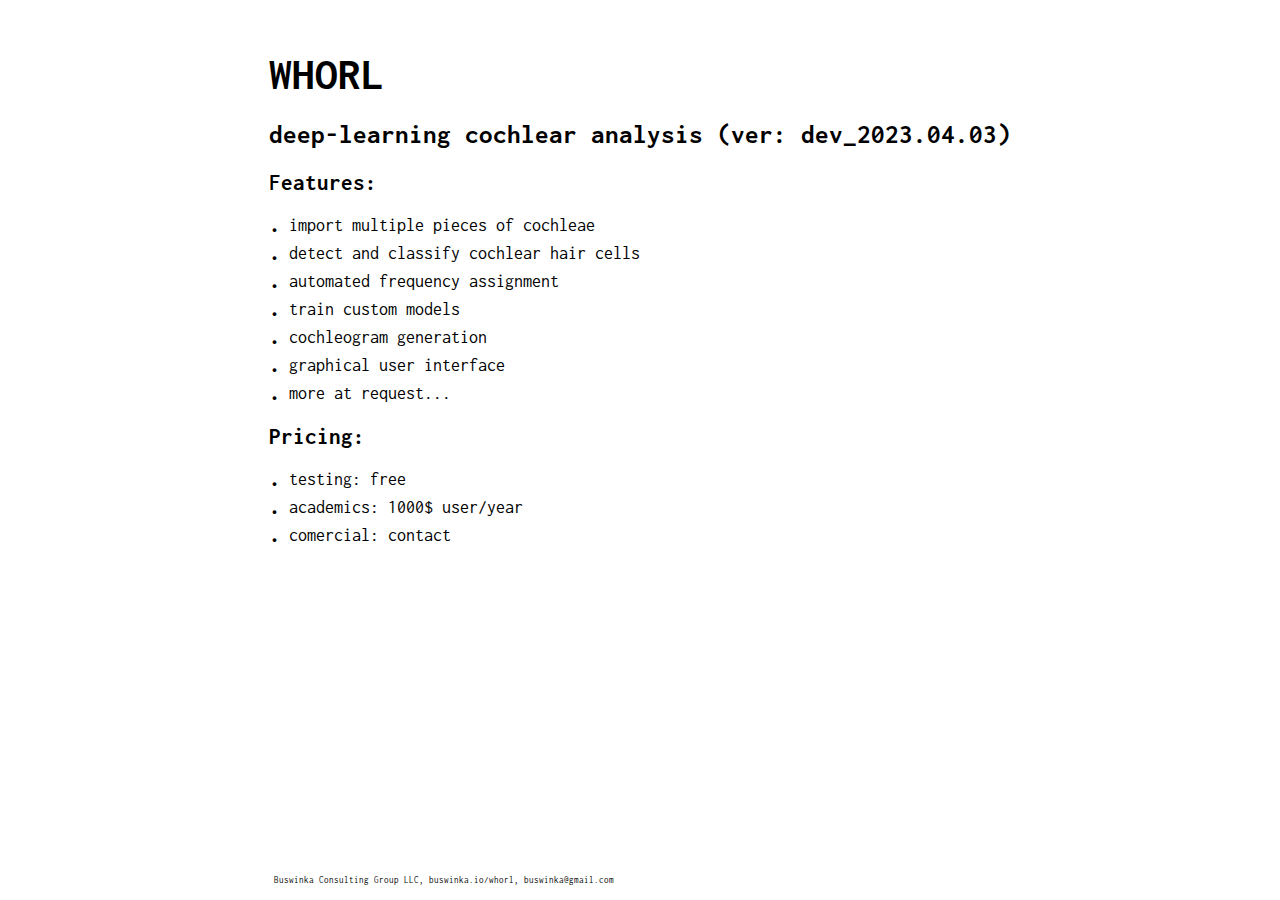
<file: index.html>
<!DOCTYPE html>
<html>
<link href="https://fonts.googleapis.com/css2?family=Inconsolata:wght@500&family=Source+Code+Pro:wght@300;500&display=swap" rel="stylesheet">
<head>
  <title>WHORL_app</title>
  <style>
    /* Add some basic styles to make the page look nice */
    body {
      font-family: 'Inconsolata', monospace;
      margin: 0;
      padding: 0;
      display: flex;
      flex-direction: column;
    }
    .container {
      max-width: 800px;
      margin: 0 auto;
      padding: 50px 50px;
    }

    h1 {
      font-size: max(5vh, 25px);
      margin: 0 0 20px;
    }
    h2 {
      font-size: max(3vh, 15px);
    }
    h3 {
      font-size: max(2.5vh, 13px);
    }

    ul {
      list-style: none;
      margin: 0;
      padding: 0;
    }

    li {
      margin: 10px 0;
      padding-left: 20px;
      position: relative;
      font-size: max(2vh, 10px);
    }

    li:before {
      content: '\2022';
      position: absolute;
      left: 0;
      top: 2px;
      font-size: 1.2em;
    }
    .info {
      font-size: max(1vh, 8px);
      margin: 10px auto;
      padding: 5px 5px;
      position: absolute;
      bottom: 0;
      background-color: #ffffff;
      width: 100vw;
      /*width: 100%;*/
    }

    /*.info p {*/
    /*  align-self: flex-end;*/
    /*}*/
    @media screen and (max-height: calc(100vh - 40px)) {
      .info {
        display: none;
      }
    }

  </style>
</head>
<body>
<div class="container">
  <h1>WHORL</h1>
  <h2>deep-learning cochlear analysis (ver: dev_2023.04.03)</h2>
  <h3>Features:</h3>
  <ul>
    <li>import multiple pieces of cochleae</li>
    <li>detect and classify cochlear hair cells</li>
    <li>automated frequency assignment</li>
    <li>train custom models</li>
    <li>cochleogram generation</li>
    <li>graphical user interface</li>
    <li>more at request...</li>
  </ul>
  <h3>Pricing:</h3>
  <ul>
    <li>testing: free</li>
    <li>academics: 1000$ user/year</li>
    <li>comercial: contact</li>
  </ul>
  <p class="info">
    Buswinka Consulting Group LLC, buswinka.io/whorl, buswinka@gmail.com
  </p>

</div>
</body>
</html>
</file>
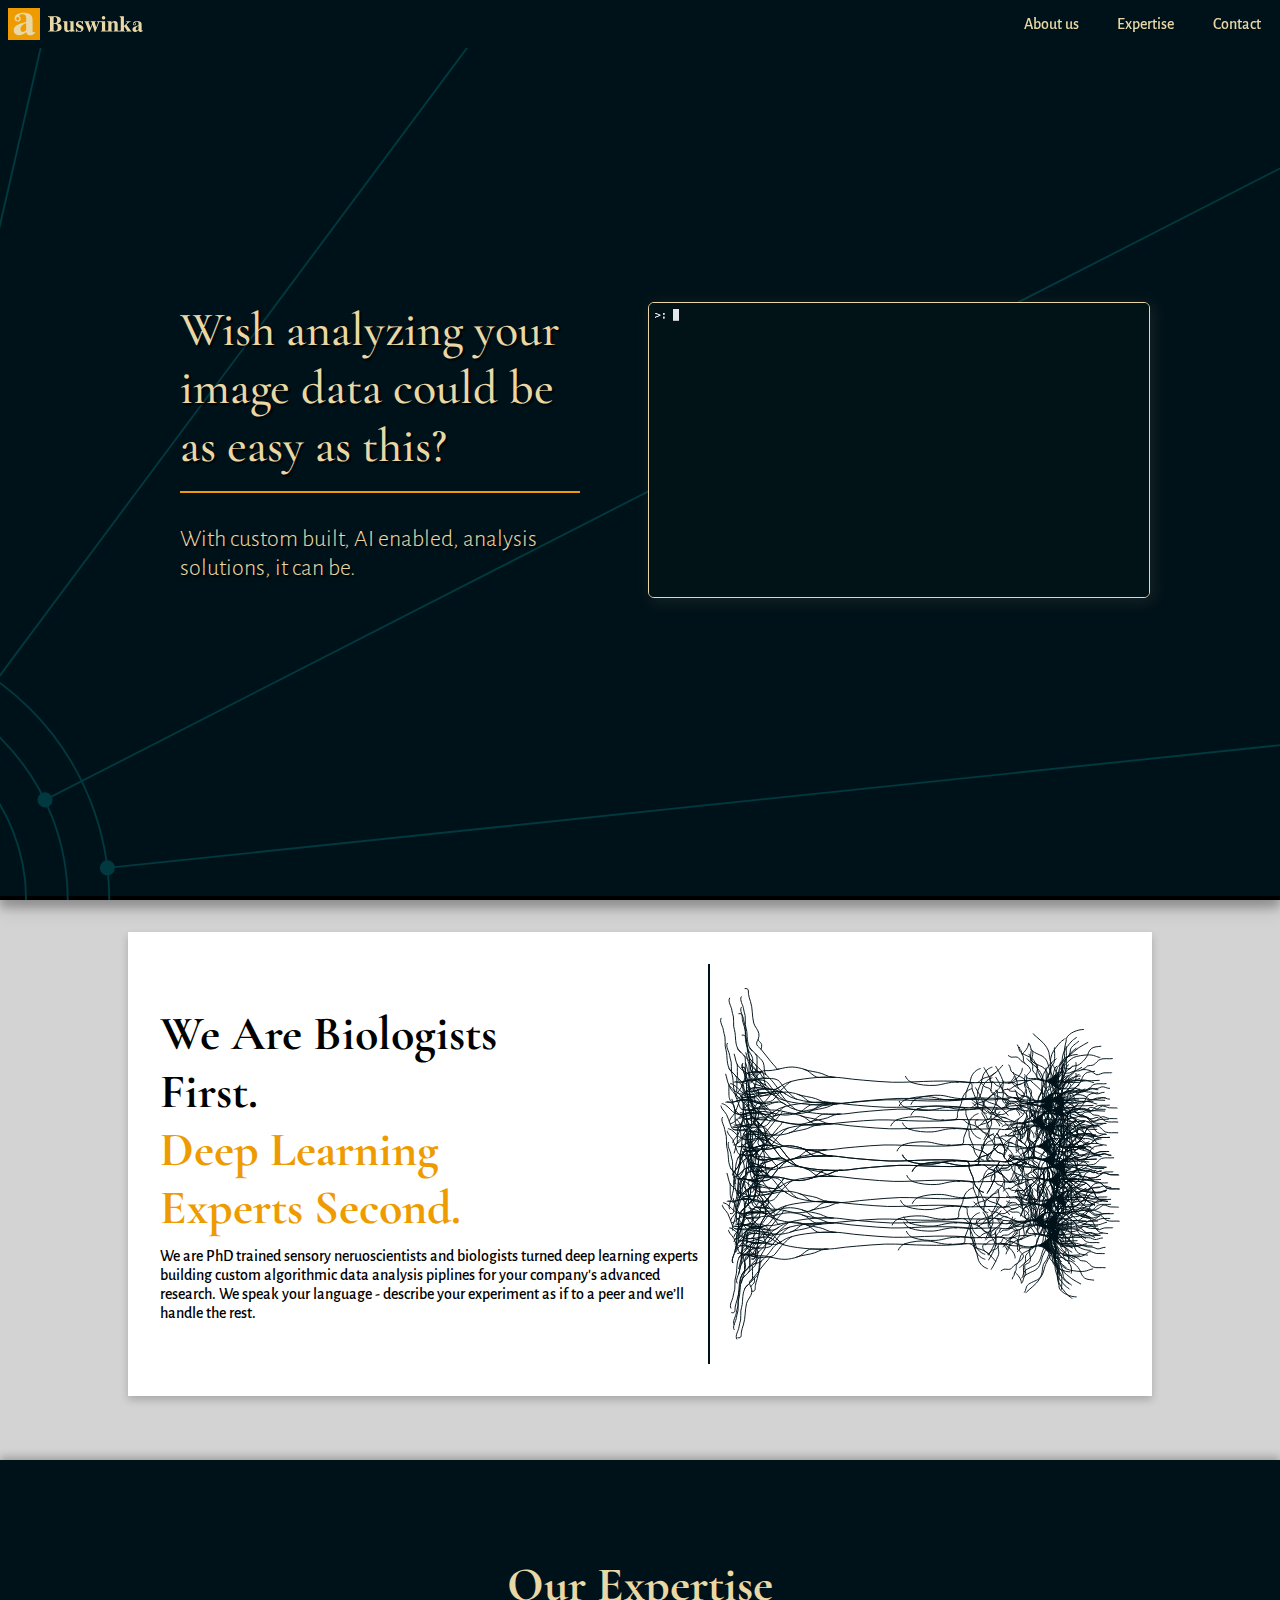
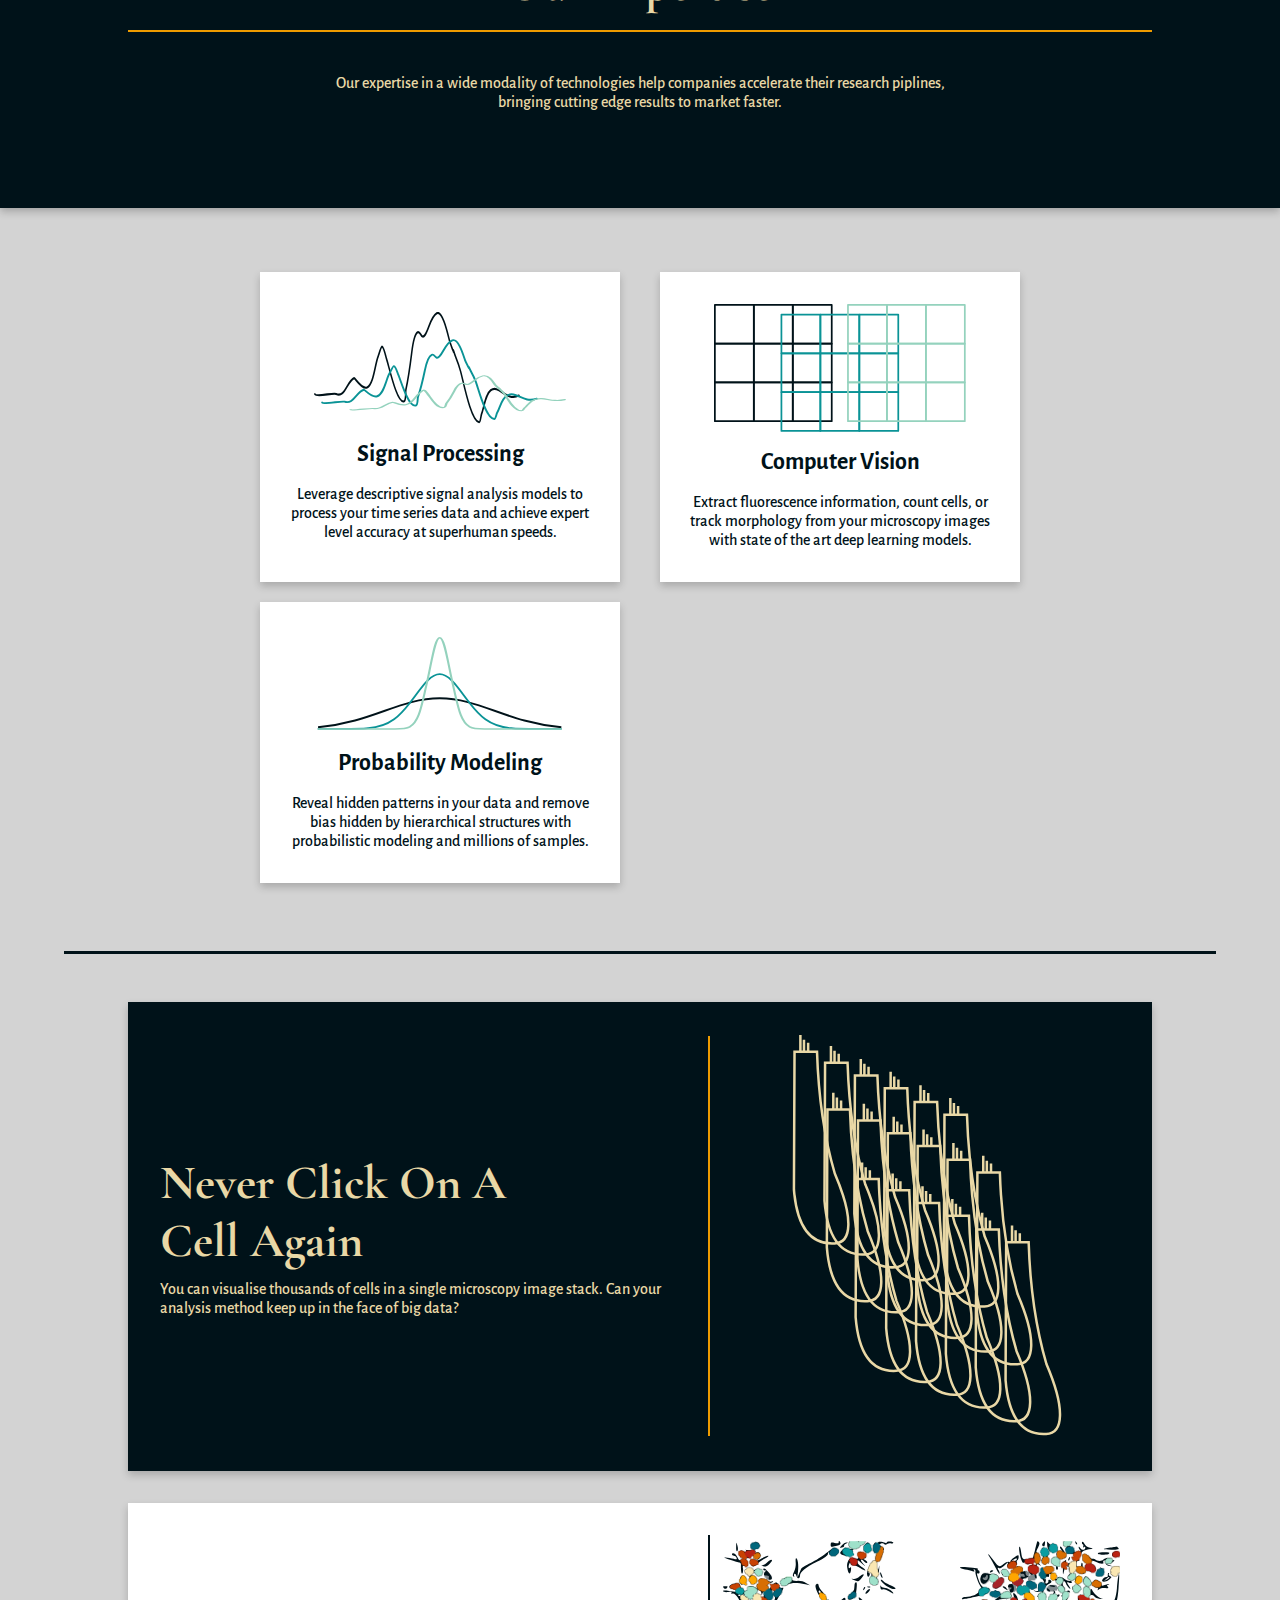
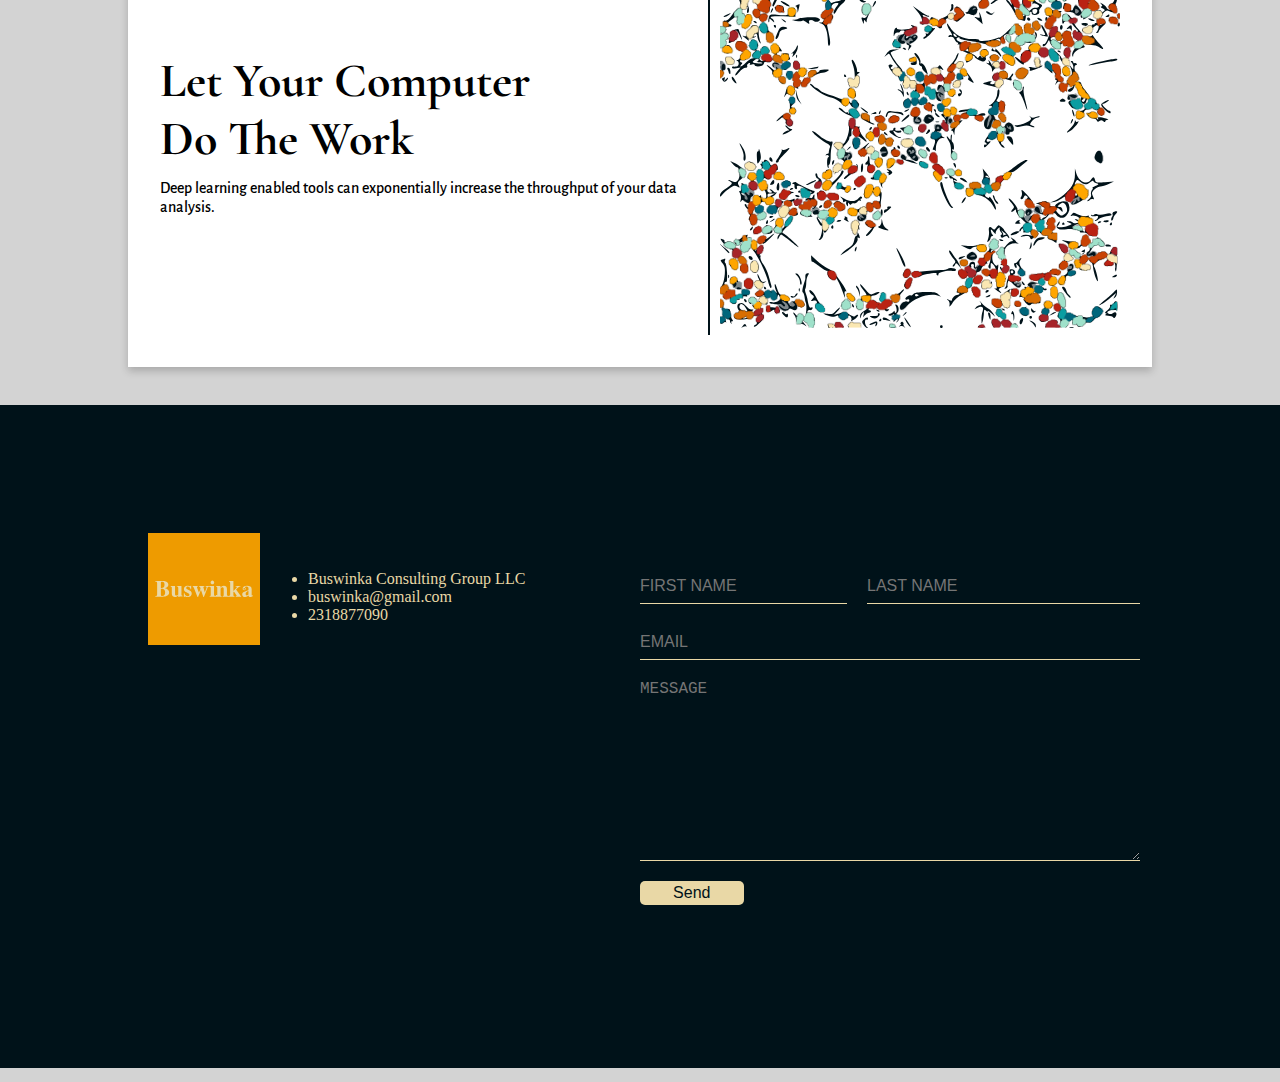
<file: _index.html>
<!DOCTYPE html>
<html lang="en">
<head>
    <meta charset="UTF-8">
    <meta name="Buswinka Consulting Group LLC is a leading biological data solutions firm located in Boston Massachusetts.">
    <title>Buswinka</title>
    <link rel="stylesheet" href="styles.css">
    <style>
        @import url('https://fonts.googleapis.com/css2?family=Poppins:ital,wght@0,300;0,500;1,200&display=swap');
        @import url('https://fonts.googleapis.com/css2?family=Gelasio&family=Poppins:ital,wght@0,300;0,500;1,200&display=swap');
        @import url('https://fonts.googleapis.com/css2?family=Alegreya+Sans:ital,wght@0,300;0,400;0,500;0,700;0,800;0,900;1,100;1,300;1,400;1,500;1,700;1,800;1,900&family=Cormorant+Garamond:ital,wght@0,300;0,400;0,500;0,600;0,700;1,300;1,400;1,500;1,600;1,700&family=Gelasio&display=swap');    </style>

</head>

<body>
    <header id="header">
        <a href="#header">
            <img src="./images/logo_a.svg" alt="Simple Company Logo">
        </a>
        <a href="#header">
            <img src="./images/name.svg" alt="Simple Company Logo" id="name_logo">
        </a>
        <ul>
            <li><a href="#about_us">About us</a></li>
            <li><a href="#expertise">Expertise</a></li>
            <li><a href="#footer_container">Contact</a></li>
        </ul>
    </header>

    <div class="splash_screen">
        <div class="splash_screen_card">
            <h1>
                Wish analyzing your image data could be as easy as this?
            </h1>
            <div class="splash_screen_divider"></div>
            <p>
                With custom built, AI enabled, analysis solutions, it can be.
            </p>
        </div>
        <video src="./images/recording.mp4" autoplay></video>
    </div>

    <div class="card" id="about_us">
        <div class="text_container">
            <h1>
                We Are Biologists First. <br>
                <span>Deep Learning Experts Second.</span>
            </h1>
            <p>We are PhD trained sensory neruoscientists and biologists turned deep learning experts building custom algorithmic data analysis piplines for your company's advanced research. We speak your language
                - describe your experiment as if to a peer and we’ll handle the rest. </p>
        </div>
        <div class="divider"></div>
        <img src="./images/neuron2.svg" alt="">
    </div>

    <div class="statement_box" id="expertise">
        <h1>
            Our Expertise
        </h1>
        <div class="splash_screen_divider"></div>
        <p>
            Our expertise in a wide modality of technologies help companies accelerate their
            research piplines, bringing cutting edge results to market faster.
        </p>
    </div>

    <div class="technologies">
        <div class="tech_card">
            <img src="./images/abr.svg" alt="ABR graphic" id="abr">
            <h1 id="title_a">Signal Processing</h1>
            <p id="p_a">
                Leverage descriptive signal analysis models to process your time series data
                and achieve expert level accuracy at superhuman speeds.
            </p>
        </div>

        <div class="tech_card">
            <img src="./images/conv.svg" alt="convolutions" id="conv">
            <h1 id="title_c">Computer Vision</h1>
            <p id="p_c">
                Extract fluorescence information, count cells, or track morphology from your microscopy
                images with state of the art deep learning models.
            </p>
        </div>
        <div class="tech_card">
            <img src="./images/prob.svg" alt="Probabilities" id="prob">
            <h1 id="title_p">Probability Modeling</h1>
            <p id="p_p">
                Reveal hidden patterns in your data and remove bias hidden by hierarchical structures
                with probabilistic modeling and millions of samples.
            </p>
        </div>
    </div>

    <div class="main_screen_divider"></div>

    <div class="card invert">
        <div class="text_container invert">
            <h1>Never Click On A Cell Again</h1>
            <p>You can visualise thousands of cells in a single microscopy image stack.
            Can your analysis method keep up in the face of big data?</p>
        </div>
        <div class="divider" style="background-color: #EE9B00;"></div>
        <img src="./images/haircells_inverted.svg" alt="Hek Cells">
    </div>

    <div class="card">
        <div class="text_container">
            <h1>Let Your Computer Do The Work</h1>
            <p>Deep learning enabled tools can exponentially
                increase the throughput of your data analysis. </p>
        </div>
        <div class="divider"></div>
        <img src="./images/hek_mask.svg" alt="Hek Cells">
    </div>




    <div id="footer_container">
        <footer class="footer">
            <img src="./images/Fulllogo.svg" alt="Full Logo of Company">
            <ul>
                <li>Buswinka Consulting Group LLC</li>
                <li>buswinka@gmail.com</li>
                <li>2318877090</li>
            </ul>
        </footer>
        <form
                id="my-form"
                method="POST"
                action="https://script.google.com/macros/s/AKfycbwxIlugVjKHbEyPE7nr4KsoVBnTcZQW58TA55DINesKttzhm5eB65NtT7aO-EF8GwOA6g/exec"
        >
            <input name="Firstname" type="firstname" placeholder="FIRST NAME" id="firstname" required>
            <input name="Lastname" type="lastname" placeholder="LAST NAME" id="lastname" required>
            <input name="Email" type="email" placeholder="EMAIL" id="email" required>
            <textarea name="Message" type="message" id="message" cols="30" rows="10" placeholder="MESSAGE"></textarea>
            <button type="submit">Send</button>
        </form>

    </div>

</body>
<script defer>
    window.addEventListener("load", function() {
        const form = document.getElementById('my-form');
        form.addEventListener("submit", function(e) {
            e.preventDefault();
            const data = new FormData(form);
            const action = e.target.action;
            fetch(action, {
                method: 'POST',
                body: data,
            })
                .then(() => {
                    form.innerHTML = '<h1>Success!</h1>'
                })
        });
    });

</script>
</html>
</file>
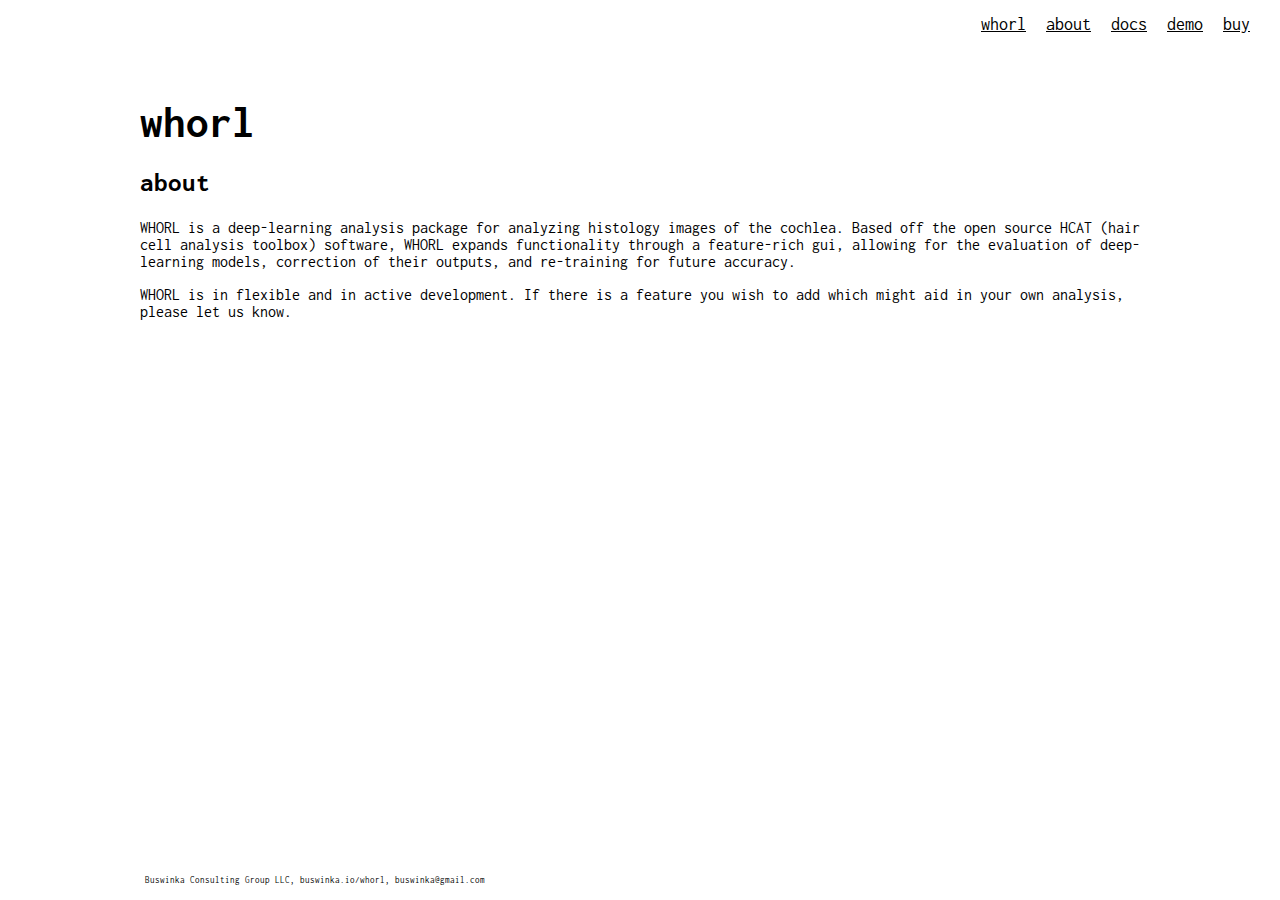
<file: about.html>
<!DOCTYPE html>
<html>
<link href="https://fonts.googleapis.com/css2?family=Inconsolata:wght@500&family=Source+Code+Pro:wght@300;500&display=swap" rel="stylesheet">
<head>
    <title>WHORL_app</title>
    <style>
        /* Add some basic styles to make the page look nice */
        body {
            font-family: 'Inconsolata', monospace;
            margin: 0;
            padding: 0;
            display: flex;
            flex-direction: column;
        }
        .container {
            max-width: 1000px;
            margin: 0 auto;
            padding: 50px 50px;
        }

        h1 {
            font-size: max(5vh, 25px);
            margin: 0 0 20px;
        }
        h2 {
            font-size: max(3vh, 15px);
        }
        h3 {
            font-size: max(2.5vh, 13px);
        }

        ul {
            list-style: none;
            margin: 0;
            padding: 0;
        }

        li {
            margin: 10px 0;
            padding-left: 20px;
            position: relative;
            font-size: max(2vh, 10px);
        }

        li:before {
            /*content: '\2022';*/
            position: absolute;
            left: 0;
            top: 2px;
            font-size: 1.2em;
        }
        .container li:before {
            content: '\2022'
        }
        .info {
            font-size: max(1vh, 8px);
            margin: 10px auto;
            padding: 5px 5px;
            position: absolute;
            bottom: 0;
            background-color: #ffffff;
            max-width: 800px;
            /*width: 100%;*/
        }

        /*.info p {*/
        /*  align-self: flex-end;*/
        /*}*/
        @media screen and (max-height: calc(100vh - 40px)) {
            .info {
                display: none;
            }
        }

        .nav-links {
            display: flex;
            justify-content: flex-end;
            padding: 5px 30px;
        }
        .nav-links a {
            color: black;
        }
        .nav-links li {
            text-decoration: none;
        }


    </style>
</head>
<body>
<nav>
    <ul class="nav-links", style="color: #121212">
        <li><a href="index.html">whorl</a></li>
        <li><a href="about.html">about</a></li>
        <li><a href="#">docs</a></li>
        <li><a href="demo.html">demo</a></li>
        <li><a href="buy.html">buy</a></li>
    </ul>
</nav>

<div class="container">
    <h1>whorl</h1>
    <h2>about</h2>
    <p>
        WHORL is a deep-learning analysis package for analyzing histology images of the cochlea.
        Based off the open source HCAT (hair cell analysis toolbox) software, WHORL expands functionality
        through a feature-rich gui, allowing for the evaluation of deep-learning models, correction of their
        outputs, and re-training for future accuracy.
    </p>
    <p>
        WHORL is in flexible and in active development. If there is a feature you wish to add which might aid in
        your own analysis, please let us know.
    </p>
    <p class="info">
        Buswinka Consulting Group LLC, buswinka.io/whorl, buswinka@gmail.com
    </p>

</div>
</body>
</html>
</file>
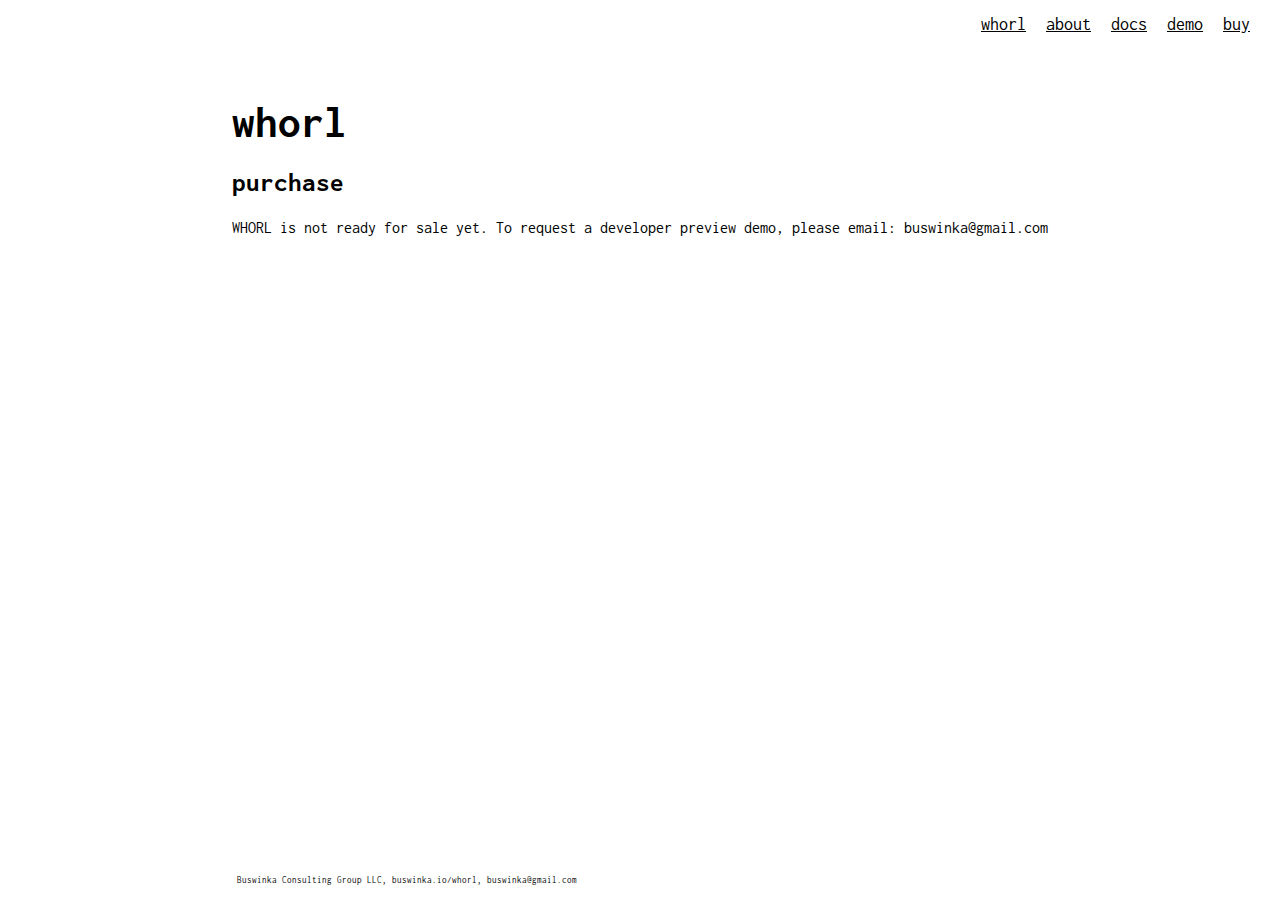
<file: buy.html>
<!DOCTYPE html>
<html>
<link href="https://fonts.googleapis.com/css2?family=Inconsolata:wght@500&family=Source+Code+Pro:wght@300;500&display=swap" rel="stylesheet">
<head>
    <title>WHORL_app</title>
    <style>
        /* Add some basic styles to make the page look nice */
        body {
            font-family: 'Inconsolata', monospace;
            margin: 0;
            padding: 0;
            display: flex;
            flex-direction: column;
        }
        .container {
            max-width: 1000px;
            margin: 0 auto;
            padding: 50px 50px;
        }

        h1 {
            font-size: max(5vh, 25px);
            margin: 0 0 20px;
        }
        h2 {
            font-size: max(3vh, 15px);
        }
        h3 {
            font-size: max(2.5vh, 13px);
        }

        ul {
            list-style: none;
            margin: 0;
            padding: 0;
        }

        li {
            margin: 10px 0;
            padding-left: 20px;
            position: relative;
            font-size: max(2vh, 10px);
        }

        li:before {
            /*content: '\2022';*/
            position: absolute;
            left: 0;
            top: 2px;
            font-size: 1.2em;
        }
        .container li:before {
            content: '\2022'
        }
        .info {
            font-size: max(1vh, 8px);
            margin: 10px auto;
            padding: 5px 5px;
            position: absolute;
            bottom: 0;
            background-color: #ffffff;
            max-width: 800px;
            /*width: 100%;*/
        }

        /*.info p {*/
        /*  align-self: flex-end;*/
        /*}*/
        @media screen and (max-height: calc(100vh - 40px)) {
            .info {
                display: none;
            }
        }

        .nav-links {
            display: flex;
            justify-content: flex-end;
            padding: 5px 30px;
        }
        .nav-links a {
            color: black;
        }
        .nav-links li {
            text-decoration: none;
        }


    </style>
</head>
<body>
<nav>
    <ul class="nav-links", style="color: #121212">
        <li><a href="index.html">whorl</a></li>
        <li><a href="about.html">about</a></li>
        <li><a href="#">docs</a></li>
        <li><a href="demo.html">demo</a></li>
        <li><a href="buy.html">buy</a></li>
    </ul>
</nav>

<div class="container">
    <h1>whorl</h1>
    <h2>purchase</h2>
    <p>
        WHORL is not ready for sale yet. To request a developer preview demo, please email: buswinka@gmail.com
    </p>

    <p class="info">
        Buswinka Consulting Group LLC, buswinka.io/whorl, buswinka@gmail.com
    </p>

</div>
</body>
</html>
</file>
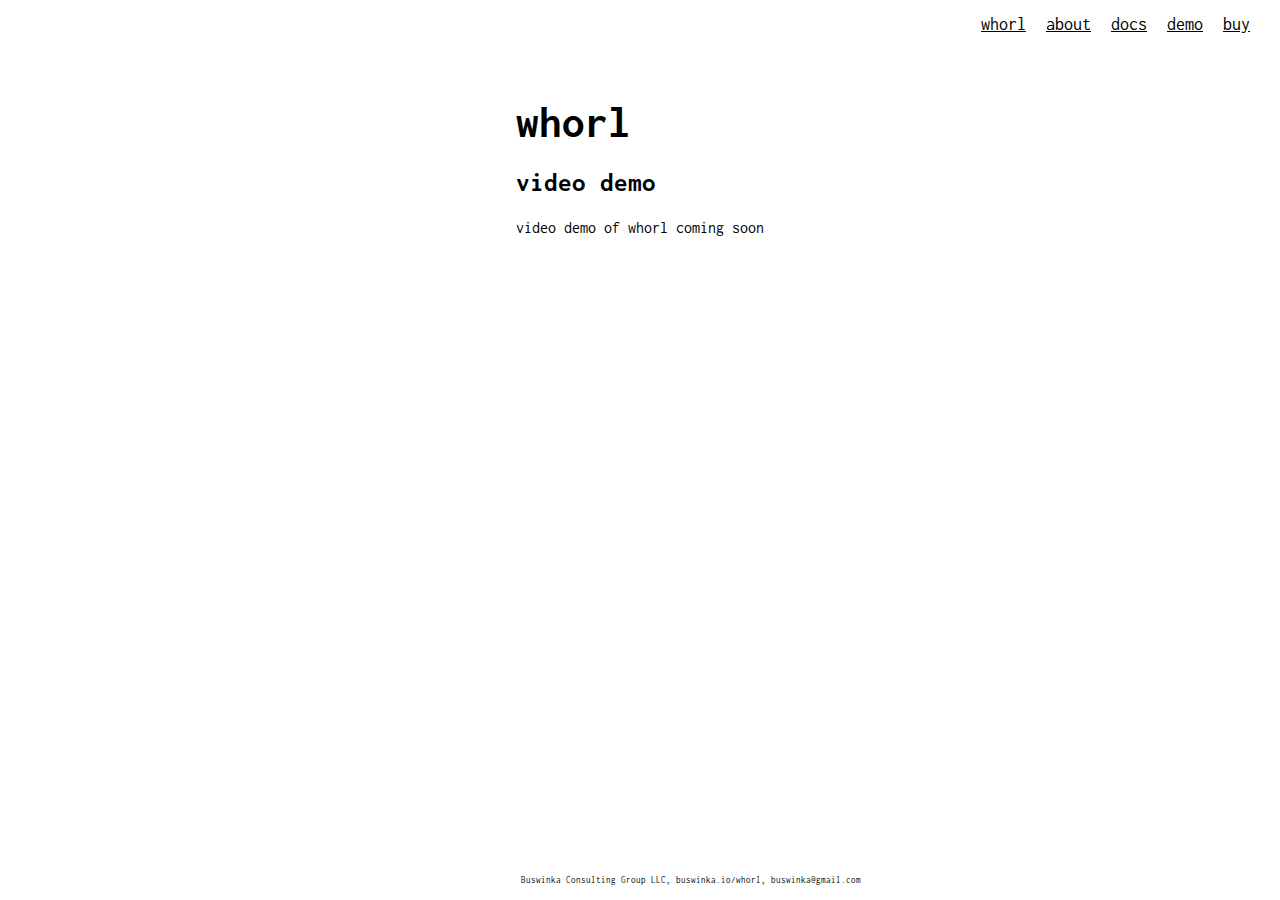
<file: demo.html>
<!DOCTYPE html>
<html>
<link href="https://fonts.googleapis.com/css2?family=Inconsolata:wght@500&family=Source+Code+Pro:wght@300;500&display=swap" rel="stylesheet">
<head>
  <title>WHORL_app</title>
  <style>
    /* Add some basic styles to make the page look nice */
    body {
      font-family: 'Inconsolata', monospace;
      margin: 0;
      padding: 0;
      display: flex;
      flex-direction: column;
    }
    .container {
      max-width: 1000px;
      margin: 0 auto;
      padding: 50px 50px;
    }

    h1 {
      font-size: max(5vh, 25px);
      margin: 0 0 20px;
    }
    h2 {
      font-size: max(3vh, 15px);
    }
    h3 {
      font-size: max(2.5vh, 13px);
    }

    ul {
      list-style: none;
      margin: 0;
      padding: 0;
    }

    li {
      margin: 10px 0;
      padding-left: 20px;
      position: relative;
      font-size: max(2vh, 10px);
    }

    li:before {
      /*content: '\2022';*/
      position: absolute;
      left: 0;
      top: 2px;
      font-size: 1.2em;
    }
    .container li:before {
      content: '\2022'
    }
    .info {
      font-size: max(1vh, 8px);
      margin: 10px auto;
      padding: 5px 5px;
      position: absolute;
      bottom: 0;
      background-color: #ffffff;
      max-width: 800px;
      /*width: 100%;*/
    }

    /*.info p {*/
    /*  align-self: flex-end;*/
    /*}*/
    @media screen and (max-height: calc(100vh - 40px)) {
      .info {
        display: none;
      }
    }

    .nav-links {
      display: flex;
      justify-content: flex-end;
      padding: 5px 30px;
    }
    .nav-links a {
      color: black;
    }
    .nav-links li {
      text-decoration: none;
    }


  </style>
</head>
<body>
<nav>
  <ul class="nav-links", style="color: #121212">
    <li><a href="index.html">whorl</a></li>
    <li><a href="about.html">about</a></li>
    <li><a href="#">docs</a></li>
    <li><a href="demo.html">demo</a></li>
    <li><a href="buy.html">buy</a></li>
  </ul>
</nav>

<div class="container">
  <h1>whorl</h1>
  <h2>video demo</h2>
    <p>video demo of whorl coming soon</p>
  <p class="info">
    Buswinka Consulting Group LLC, buswinka.io/whorl, buswinka@gmail.com
  </p>

</div>
</body>
</html>
</file>
<file: styles.css>
:root {
  --yellow: #EE9B00;
  --alloy-orange: #CA6702;
  --dark-orange: #BB3E03;
  --red: #AE2012;
  --dark-red: #9B2226;
  --pale: #E9D8A6;
  --light-blue-green: #94D2BD;
  --blue-green: #0A9396;
  --blue: #005F73;
  --black: #001219;
  --serif: Cormorant Garamond;
  --sans-serif: Alegreya Sans;
  --title-font-weight: 700;
  --p-font-weight: 500;
  --title-size: 3rem;
}

* {
  margin: 0;
  padding: 0;
  font-size: 3vw;
}

@media only screen and (min-device-width: 480px) {
  * {
    font-size: 12pt;
  }
}
html {
  scroll-behavior: smooth;
  scroll-margin-top: 8rem;
  background-color: lightgrey;
}

h1, h1 span {
  font-family: var(--serif);
  font-weight: var(--title-font-weight);
  font-size: var(--title-size);
}

@media (min-width: 800px) {
  h1, h1 span {
    font-size: 3rem;
  }
}
p {
  font-family: var(--sans-serif);
  font-weight: var(--p-font-weight);
}

header {
  display: flex;
  flex-flow: row;
  justify-items: center;
  align-items: center;
  grid-area: header;
  width: 100%;
  height: 3rem;
  background: var(--black);
  position: fixed;
  top: 0;
  z-index: 1;
  row-gap: 0;
}

header a {
  display: flex;
  justify-content: center;
  align-items: center;
}

header a img {
  height: 2rem;
  margin-left: 0.5rem;
}

#name_logo {
  height: 1rem;
}

header ul {
  display: flex;
  flex-flow: row;
  list-style: none;
  position: fixed;
  right: 0;
  text-decoration: none;
}

header ul li {
  margin: 0 1.2rem;
}

header ul li a {
  color: var(--pale);
  text-decoration: none;
  font-family: var(--sans-serif), sans-serif;
  font-weight: var(--p-font-weight);
}

.splash_screen {
  height: 100vh;
  display: grid;
  grid-template-columns: repeat(auto-fit, 500px);
  gap: 1rem;
  justify-content: center;
  align-content: center;
  grid-area: splash_screen;
  background-color: var(--black);
  background-image: url("./images/background design.svg");
  background-position: center;
  background-repeat: no-repeat;
  background-size: cover;
  box-shadow: 0 8px 8px 0 rgba(0, 0, 0, 0.2), 0 6px 20px 0 rgba(0, 0, 0, 0.19);
}

.splash_screen_card h1 {
  color: var(--pale);
  font-size: 3rem;
  font-weight: 500;
  font-size: 3rem;
  padding: 0 3rem;
  text-shadow: 2px 2px 2px #000405;
}

.splash_screen_card p {
  color: var(--pale);
  font-family: var(--sans-serif);
  font-weight: 300;
  font-size: 1.5rem;
  padding: 1rem 3rem;
  color: var(--pale);
  text-shadow: 2px 2px 2px #000405;
  mmargin: 3rem;
}

.splash_screen video {
  width: 100%;
  margin: auto;
  border: 1px solid var(--pale);
  border-radius: 6px;
  box-shadow: 3px 3px 15px 1px rgba(233, 216, 166, 0.09);
}

.divider {
  flex-shrink: 0;
  flex-grow: 0;
  background-color: var(--black);
  width: 100%;
  height: 2px;
  margin: 10px 0;
  align-self: center;
}

@media (min-width: 600px) {
  .divider {
    width: 2px;
    height: 25rem;
    margin: 0 10px;
  }
}
.splash_screen_divider {
  flex-shrink: 0;
  flex-grow: 0;
  background-color: var(--yellow);
  width: 80%;
  height: 2px;
  margin: 1rem 3rem;
  align-self: center;
}

.main_screen_divider {
  background-color: var(--black);
  width: 90vw;
  height: 3px;
  margin: 3rem auto;
  align-self: center;
}

.text_container {
  display: flex;
  flex-flow: column;
  justify-content: center;
  color: inherit;
}

.text_container_invert {
  display: flex;
  flex-flow: column;
  justify-content: center;
  color: var(--pale);
}

.text_container h1 {
  margin-right: 20%;
  margin-bottom: 2%;
}

.text_container h1 span {
  color: var(--yellow);
}

.card {
  display: flex;
  flex-flow: column;
  justify-content: center;
  margin: 2rem auto;
  width: 80vw;
  background: white;
  padding: 2rem;
  box-shadow: 0 4px 8px 0 rgba(0, 0, 0, 0.2);
  transition: 0.3s;
}

.card:hover {
  box-shadow: 0 8px 16px 0 rgba(0, 0, 0, 0.2);
}

@media (min-width: 600px) {
  .card {
    flex-flow: row;
    height: 100%;
    width: min(80vw, 60rem);
    margin: 2rem auto;
  }
}
.card img {
  width: 25rem;
  margin: auto;
}

.invert {
  background-color: var(--black);
  color: var(--pale);
}

#about_us {
  scroll-margin-top: 5rem;
}

.statement_box {
  grid-area: statement;
  display: flex;
  flex-flow: column;
  justify-content: center;
  align-content: center;
  font-family: var(--serif), Helvetica;
  margin: 5% 0% 5% 0%;
  padding: 6rem 0 6rem 0;
  height: 35%;
  background-color: var(--black);
  color: var(--black);
  z-index: 9;
  scroll-margin-top: 2.8rem;
  box-shadow: 0 4px 8px 0 rgba(0, 0, 0, 0.2), 0 -4px 8px 0 rgba(0, 0, 0, 0.2);
}

.statement_box h1 {
  font-size: 3rem;
  text-align: center;
  width: 40%;
  font-weight: var(--title-font-weight);
  align-self: center;
  color: var(--pale);
}

.statement_box p {
  text-align: center;
  margin: 2% 25% 0 25%;
  font-family: var(--sans-serif), Helvetica;
  font-weight: var(--p-font-weight);
  font-size: 1rem;
  color: var(--pale);
}

.tech_card {
  justify-content: center;
  display: flex;
  flex-flow: column;
  padding: 2rem 0;
  background-color: white;
  margin: 0 5% 5% 5%;
  box-shadow: 0 4px 8px 0 rgba(0, 0, 0, 0.2);
}

.technologies {
  margin: 0 7%;
  display: grid;
  grid-template-columns: repeat(auto-fit, 400px);
  justify-content: center;
}

.technologies p {
  font-family: var(--sans-serif), Arial;
  font-size: 1rem;
  color: var(--black);
  font-weight: var(--p-font-weight);
  margin: max(1rem, 1.5%) 5% 0 5%;
  text-align: center;
}

.technologies img {
  width: 70%;
  margin: 0 auto;
}

.technologies h1 {
  font-family: var(--sans-serif), Arial;
  text-align: center;
  font-size: 1.5rem;
  color: var(--black);
  font-weight: var(--title-font-weight);
  margin-top: max(1rem, 1.5%);
}

#footer_container {
  display: grid;
  flex-flow: row;
  grid-template-columns: repeat(auto-fit, 500px);
  grid-template-rows: 1fr;
  justify-content: center;
  background-color: var(--black);
  color: var(--black);
  margin: 3% auto 0 auto;
  padding: 10% 0;
}

.footer {
  display: flex;
  color: var(--pale);
  font-size: 1rem;
  height: 8rem;
}

.footer ul {
  display: flex;
  flex-flow: row;
  align-content: center;
  justify-content: center;
  flex-direction: column;
  height: auto;
}

.footer img {
  position: sticky;
  top: 33%;
  margin: 0 3rem 0% 0.5rem;
  height: 7rem;
  width: auto;
}

#form-container h1 {
  color: var(--pale);
}

form {
  display: grid;
  grid-template-areas: "firstname lastname" "email email" "message message";
  grid-template-columns: 1fr 2fr;
  grid-template-rows: 1fr 1fr 5fr;
  margin: 7% auto;
  grid-gap: 20px;
  color: #E9D8A6;
  font-family: var(--sans-serif);
}

form h1 {
  color: var(--pale);
}

#firstname {
  grid-area: firstname;
}

#lastname {
  grid-area: lastname;
}

#email {
  grid-area: email;
}

#message {
  grid-area: message;
}

input, textarea {
  color: var(--pale);
  border: none;
  border-bottom: 0.75px solid var(--pale);
  margin: 0;
  background: none;
}

input:focus, textarea:focus {
  border-bottom: 2px solid var(--blue);
  outline: none;
}

form button {
  color: var(--black);
  background-color: var(--pale);
  border: none;
  border-radius: 5px;
  width: 50%;
  height: 1.5rem;
  cursor: pointer;
}

/*# sourceMappingURL=styles.css.map */
</file>
